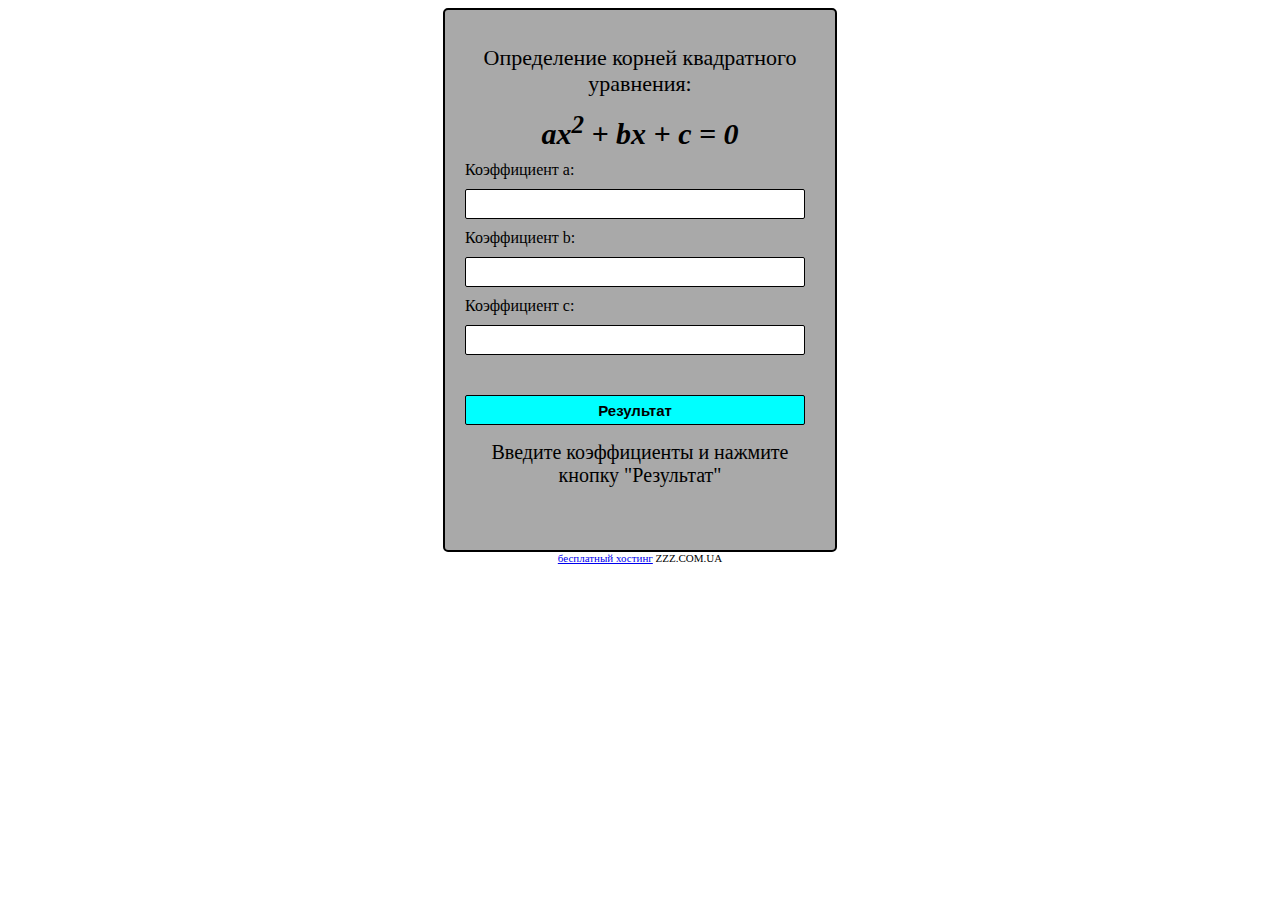
<file: quadratic_equation/index.html>
<html>
<head>
    <meta charset="utf-8">
    <title>square_equation</title>
    <script src="script.js" type="text/javascript"></script>
    <link rel="stylesheet" type="text/css" href="style.css">    
</head>
    
<body>
<div class="container">
    <h1>Определение корней квадратного уравнения:</h1>
    <p class="formula"><i>ax<sup>2</sup> + bx + c = 0</i></p>
    
    <form name="square" action="javascript:square_equation()">
        Коэффициент a: <input name="square_a" type="text" class="field">
        Коэффициент b: <input name="square_b" type="text" class="field">
        Коэффициент c: <input name="square_c" type="text" class="field">
        <input type="submit" value="Результат" class="button">   
    </form>
    
    <div class="result">
    <span id="square_sol">Введите коэффициенты и нажмите кнопку "Результат" </span></div>
</div>
    
<!--]-->
<div style="text-align:center;font-size:11px" class="cbalink"><a href="https://www.zzz.com.ua/" title="&#1073;&#1077;&#1089;&#1087;&#1083;&#1072;&#1090;&#1085;&#1099;&#1081; &#1093;&#1086;&#1089;&#1090;&#1080;&#1085;&#1075;">&#1073;&#1077;&#1089;&#1087;&#1083;&#1072;&#1090;&#1085;&#1099;&#1081; &#1093;&#1086;&#1089;&#1090;&#1080;&#1085;&#1075;</a> ZZZ.COM.UA<br/><br/></div>
<script type="text/javascript" src="//a5.zzz.com.ua/r1.js"></script>
<div class="cumf_bt_form_wrapper" style="display:none">
<form id="contact_us_mail_feedback" action="/oldTi9QvqM6ytokU9Q8ylQq" method="post">
    <fieldset>
        <!-- Form Name -->
        <legend>Contact Us</legend>
        <!-- Text input-->
        <div class="cumf_bt_form-group">
            <label class="col-md-4 cumf_bt_control-label" for="cumf_bt_name">name</label>
            <div class="col-md-4">
                <input id="cumf_bt_name" name="cumf_bt_name" type="text" placeholder="your name" class="cumf_bt_form-control cumf_bt_input-md" required />
                <span class="cumf_bt_help-block">Please enter your name</span>
            </div>
        </div>
        <!-- Text input-->
        <div class="cumf_bt_form-group">
            <label class="col-md-4 cumf_bt_control-label" for="cumf_bt_email">your email</label>
            <div class="col-md-4">
                <input id="cumf_bt_email" name="cumf_bt_email" type="text" placeholder="enter your email" class="cumf_bt_form-control cumf_bt_input-md" required />
                <span class="cumf_bt_help-block">please enter your email</span>
            </div>
        </div>
        <!-- Textarea -->
        <div class="cumf_bt_form-group">
            <label class="col-md-4 cumf_bt_control-label" for="cumf_bt_message">your message</label>
            <div class="col-md-4">
                <textarea class="cumf_bt_form-control" id="cumf_bt_message" name="cumf_bt_message">Message goes here</textarea>
            </div>
        </div>
        <input type="submit" id="cumf_bt_submit" value="Send"/>
    </fieldset>
</form>
</div>

</body>
</html><!-- zzz </body><!-->
</file>
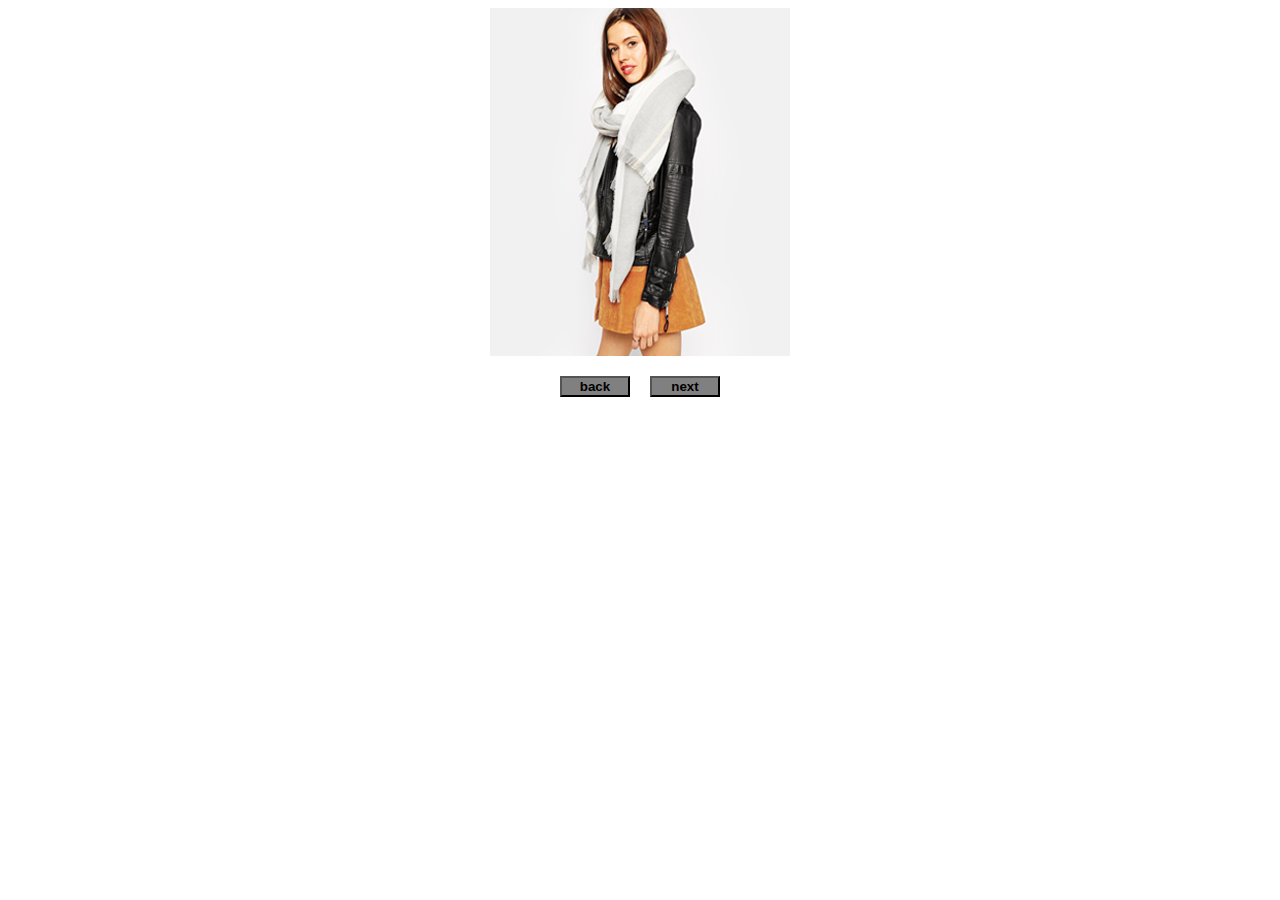
<file: slider_1/index.html>
<!DOCTYPE html>
<html>
<head>
	<title>slider</title>
	<link rel="stylesheet" type="text/css" href="style.css">
</head>
<body>
	<div class="gallery">
		<img class="pic" src="img/summer_2.png">
		<img class="pic" src="img/summer_3.png">
		<img class="pic" src="img/summer_4.png">
		<img class="pic" src="img/summer_5.png">
		<img class="pic" src="img/summer_6.png">
		<img class="pic" src="img/summer_7.png">
		<img class="pic" src="img/summer_8.png">
	</div>
	<div class="buttons">
		<input class="back" type="button" value="back">
		<input class="next" type="button" value="next">
	</div>
<script type="text/javascript" src="script.js"></script>
</body>
</html>
</file>
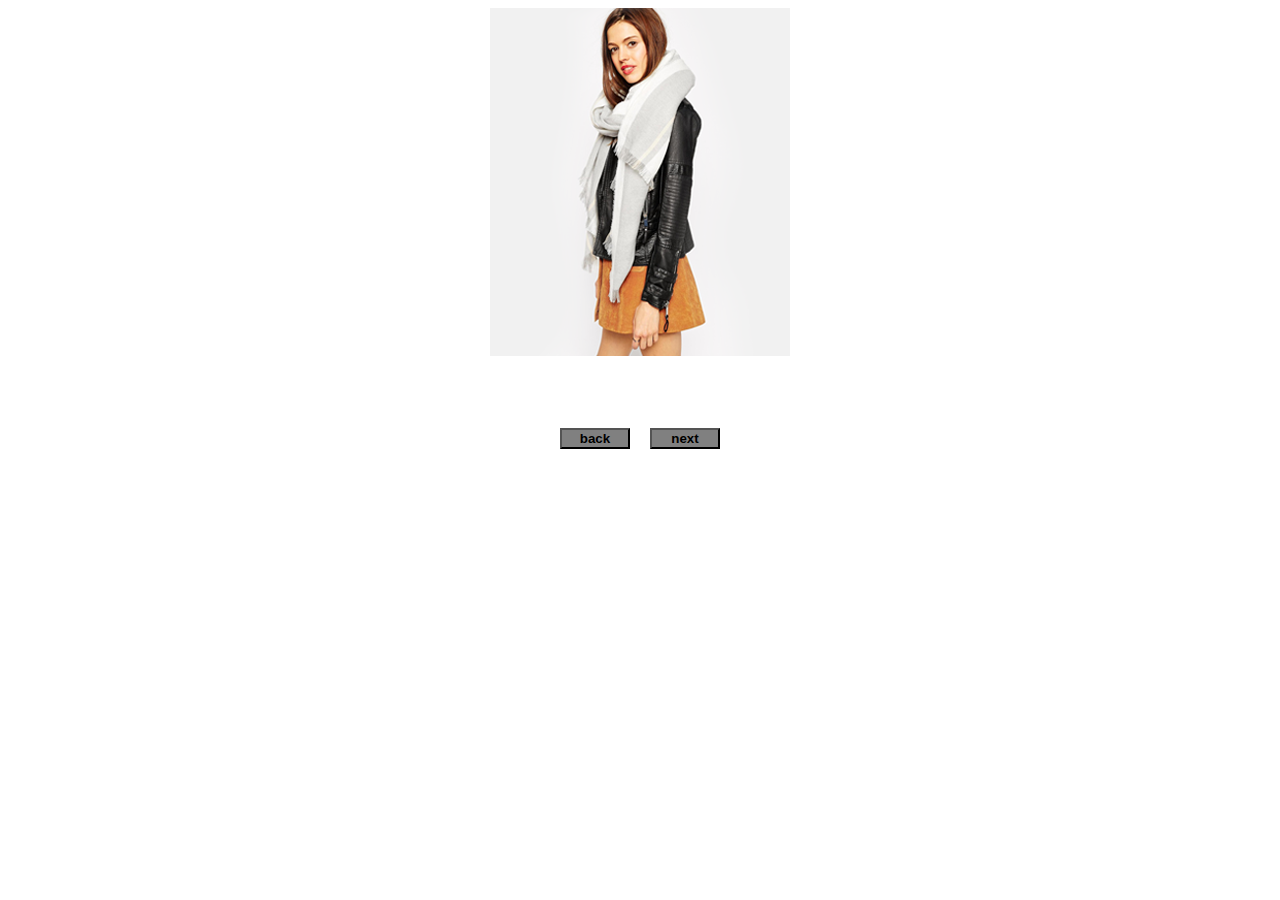
<file: slider_2/index.html>
<!DOCTYPE html>
<html>
<head>
	<title>slider</title>
	<link rel="stylesheet" type="text/css" href="style.css">
</head>
<body>
	<div class="container">
		<div class="gallery">
			<img class="pic shown" src="img/summer_2.png">
			<img class="pic" src="img/summer_3.png">
			<img class="pic" src="img/summer_4.png">
			<img class="pic" src="img/summer_5.png">
			<img class="pic" src="img/summer_6.png">
			<img class="pic" src="img/summer_7.png">
			<img class="pic" src="img/summer_8.png">
		</div>
		<div class="buttons">
			<input class="back" type="button" value="back">
			<input class="next" type="button" value="next">
		</div>
	</div>
<script type="text/javascript" src="script.js"></script>
</body>
</html>
</file>
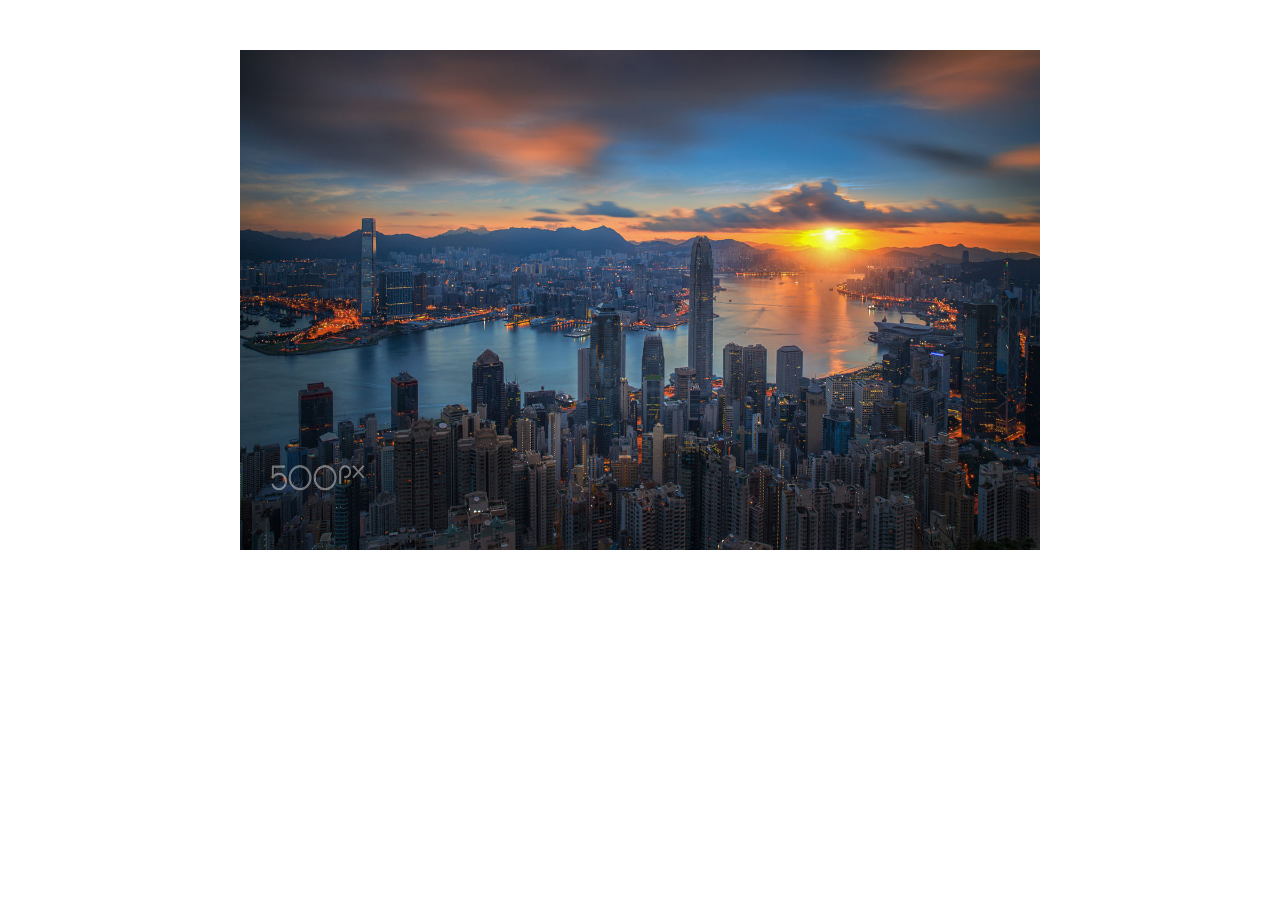
<file: slider_3/index.html>
<!DOCTYPE html>
<html lang='en'>
<head>
	<meta charset="UTF-8">
	<title>Slider class</title>
	<link rel="stylesheet" href="css/style.css">
</head>

<body>
	<div class="slider">
		<div class="arrow arrow-left"><</div>
		<div class="slides">
			<img class="slide" src="images/1.jpg" else="pic1">
			<img class="slide" src="images/2.jpg" else="pic2">
			<img class="slide" src="images/3.jpg" else="pic3">
			<img class="slide" src="images/4.jpg" else="pic4">
			<img class="slide" src="images/5.jpg" else="pic5">
		</div>	
		<div class="arrow arrow-right">></div>
	</div>

	<script src='js/slider.js'></script>
</body>
</html>
</file>
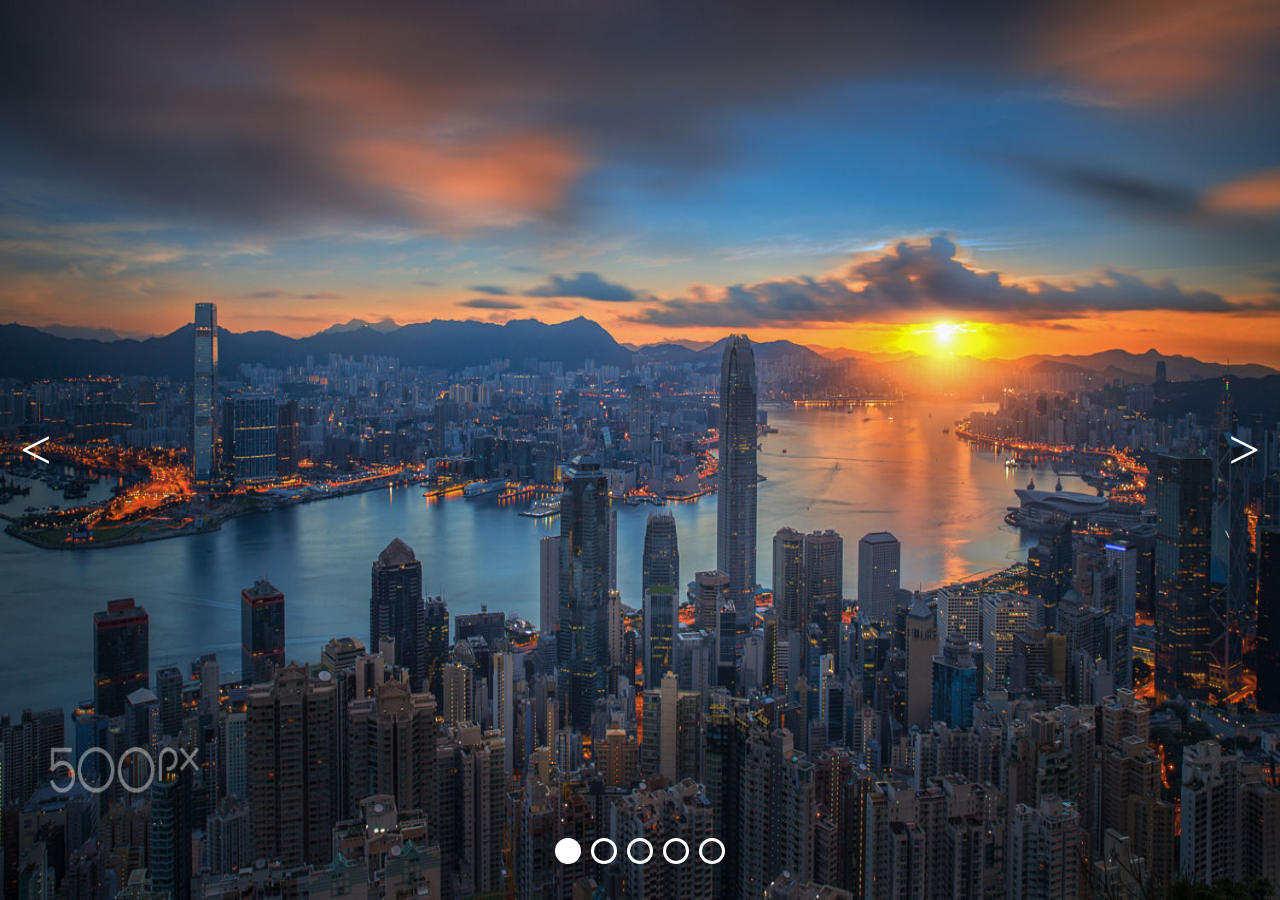
<file: slider_4/index.html>
<!DOCTYPE html>
<html lang='en'>
<head>
	<meta charset="UTF-8">
	<title>Slider wide</title>
	<link rel="stylesheet" href="css/style.css">
</head>

<body>
	<div class="slider">
		<div class="arrow arrow-left"><</div>
		<div class="slides">
			<img class="slide" src="images/1.jpg" else="pic1">
			<img class="slide" src="images/2.jpg" else="pic2">
			<img class="slide" src="images/3.jpg" else="pic3">
			<img class="slide" src="images/4.jpg" else="pic4">
			<img class="slide" src="images/5.jpg" else="pic5">
		</div>	
		<div class="arrow arrow-right">></div>
	</div>
	<div class="controls"></div>

	<script src='js/slider.js'></script>
</body>
</html>
</file>
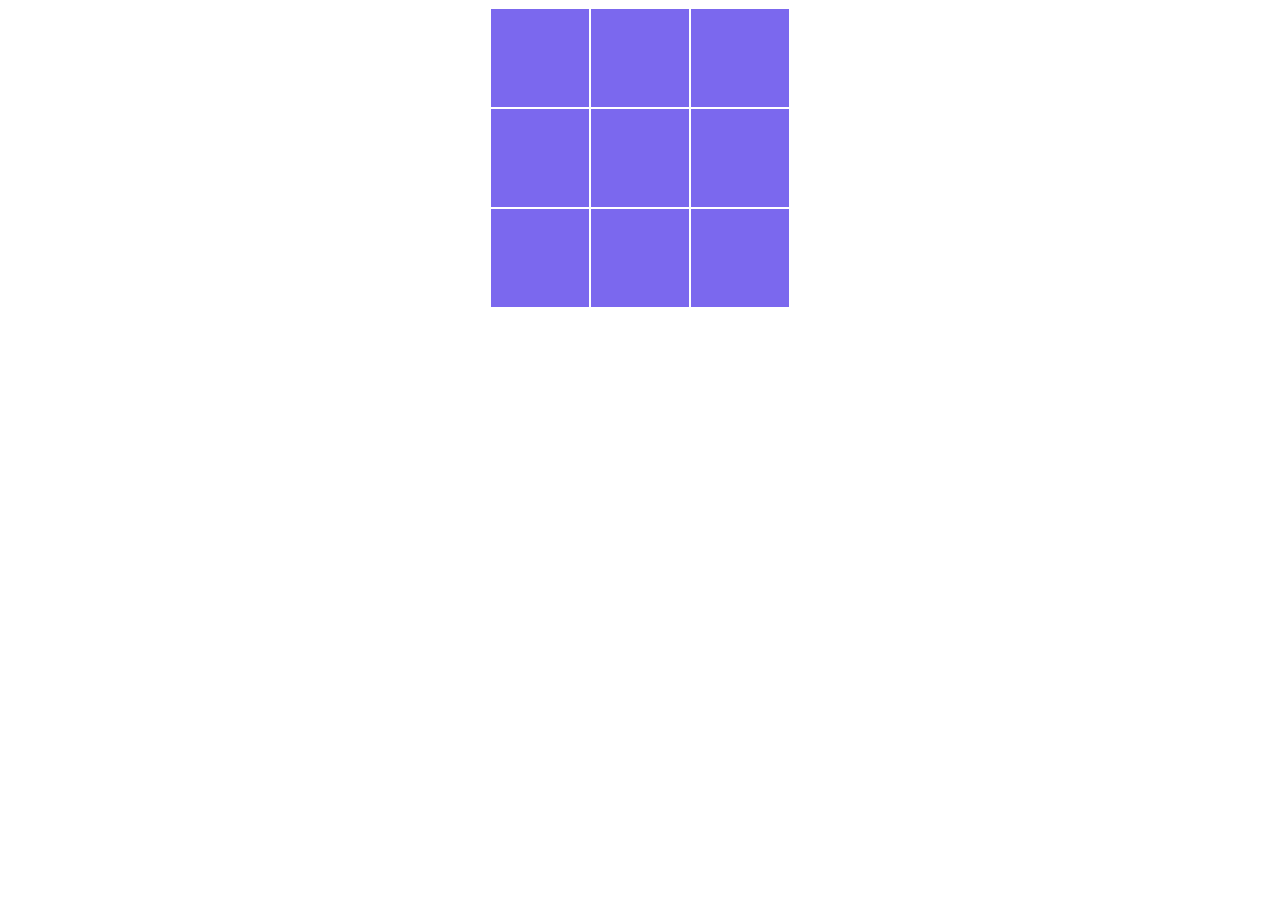
<file: XO/index.html>
<!DOCTYPE html>
<html>
<head>
	<title>slider</title>
	<link rel="stylesheet" type="text/css" href="style.css">
	<script src="script.js" defer></script>
</head>
<body>
	<div id="game">
		
	</div>
</body>
</html>
</file>
<file: quadratic_equation/style.css>
.container {
    margin: auto;
    width: 350px;
    height: 500px;
    background-color: darkgrey;
    padding: 20px;
    border: 2px solid black;
    border-radius: 5px;
}

h1 {
    text-align: center;
    font-size: 22px;
    font-weight: 400;   
}

.formula {
    margin-bottom: 10px;
    margin-top: 10px;
    font-weight: 800;
    font-size: 30px;
    text-align: center;     
}

.field {
    width: 340px;
    height: 30px;
    margin-bottom: 10px;
    margin-top: 10px;
    padding-left: 10px;
    border: 1px solid black;
    border-radius: 2px;    
  }

.button {
    width: 100px;
    height: 30px;
    background-color: aqua;
    border: solid 1px black;
    border-radius: 2px;
    margin-top: 30px;
    width: 340px;
    font-size: 15px;
    font-weight: 600;   
}

.result {
    text-align: center;
    font-size: 20px;
}
</file>
<file: slider_1/style.css>
img {
	display: none;
	margin: 0 auto;
}

img:first-child {
	display: block;
}

.buttons {
	margin-top: 20px;
	display: flex;
	justify-content: center;
} 

input {
	margin: 0 10px; 
	background-color: grey;
	width: 70px;
	font-weight: 800;
}
</file>
<file: slider_2/style.css>
.container {
	position: relative;
}

.gallery {
	height: 400px;
	width: 300px;
	margin: 0 auto;
}

img {
	opacity: 0;
	position: absolute;	
}

.buttons {
	margin-top: 20px;
	display: flex;
	justify-content: center;
} 

input {
	margin: 0 10px; 
	background-color: grey;
	width: 70px;
	font-weight: 800;
}

.shown {
	opacity: 1;
}
</file>
<file: slider_3/css/style.css>
.slider {
	position: relative;
	margin: 50px auto;
	width: 800px;
	overflow: hidden;
	-webkit-user-select: none;
	-moz-user-select: none;
	-ms-user-select: none;
}

.slides {
	transition: all 0.5s;
}

.slide {
	width: 800px;
	height: 500px;
	float: left;
}

.arrow {
	position: absolute;
	top: 50%;
	color: white;
	font-size: 3.5rem;
	cursor: pointer;
	transform: translate(0, -50%);
	opacity: 0;
	transition: all 0.5s;
}

.arrow-left {
	left: 20px;
}

.arrow-right {
	right: 20px;
}
</file>
<file: slider_4/css/style.css>
html, body {
	margin: 0;
	padding: 0;
	height: 100%;
}

.slider {
	position: relative;
	height: 100%;
	width: : 100%;
	overflow: hidden;
	-webkit-user-select: none;
	-moz-user-select: none;
	-ms-user-select: none;
}

.slides {
	height: 100%;
	transition: all 0.5s;
}

.slide {
	height: 100%;
	float: left;
	display: block;
}

.arrow {
	position: absolute;
	top: 50%;
	color: white;
	font-size: 3.5rem;
	cursor: pointer;
	transform: translate(0, -50%);
	opacity: 0;
	transition: all 0.5s;
}

.arrow-left {
	left: 20px;
}

.arrow-right {
	right: 20px;
}

.controls {
	position: absolute;
	width: 100%;
	bottom: 3%;
	text-align: center;
}

.controls span {
	display: inline-block;
	margin: 5px;
	border: 3px solid #fff;
	border-radius: 50%;
	height: 20px;
	width: 20px;
	cursor: pointer;
}

.is-active,
.controls span:hover {
	background: #fff;
}
</file>
<file: XO/style.css>
#game {
	width: 300px;
	height: 300px;
	background: #7B68EE;
	margin: 0 auto;
}

.block {
	width: 100px;
	height: 100px;
	float: left;
	border: 1px solid white;
	box-sizing: border-box;
	text-align: center;
	font-size: 50px;
	line-height: 100px;
}
</file>
